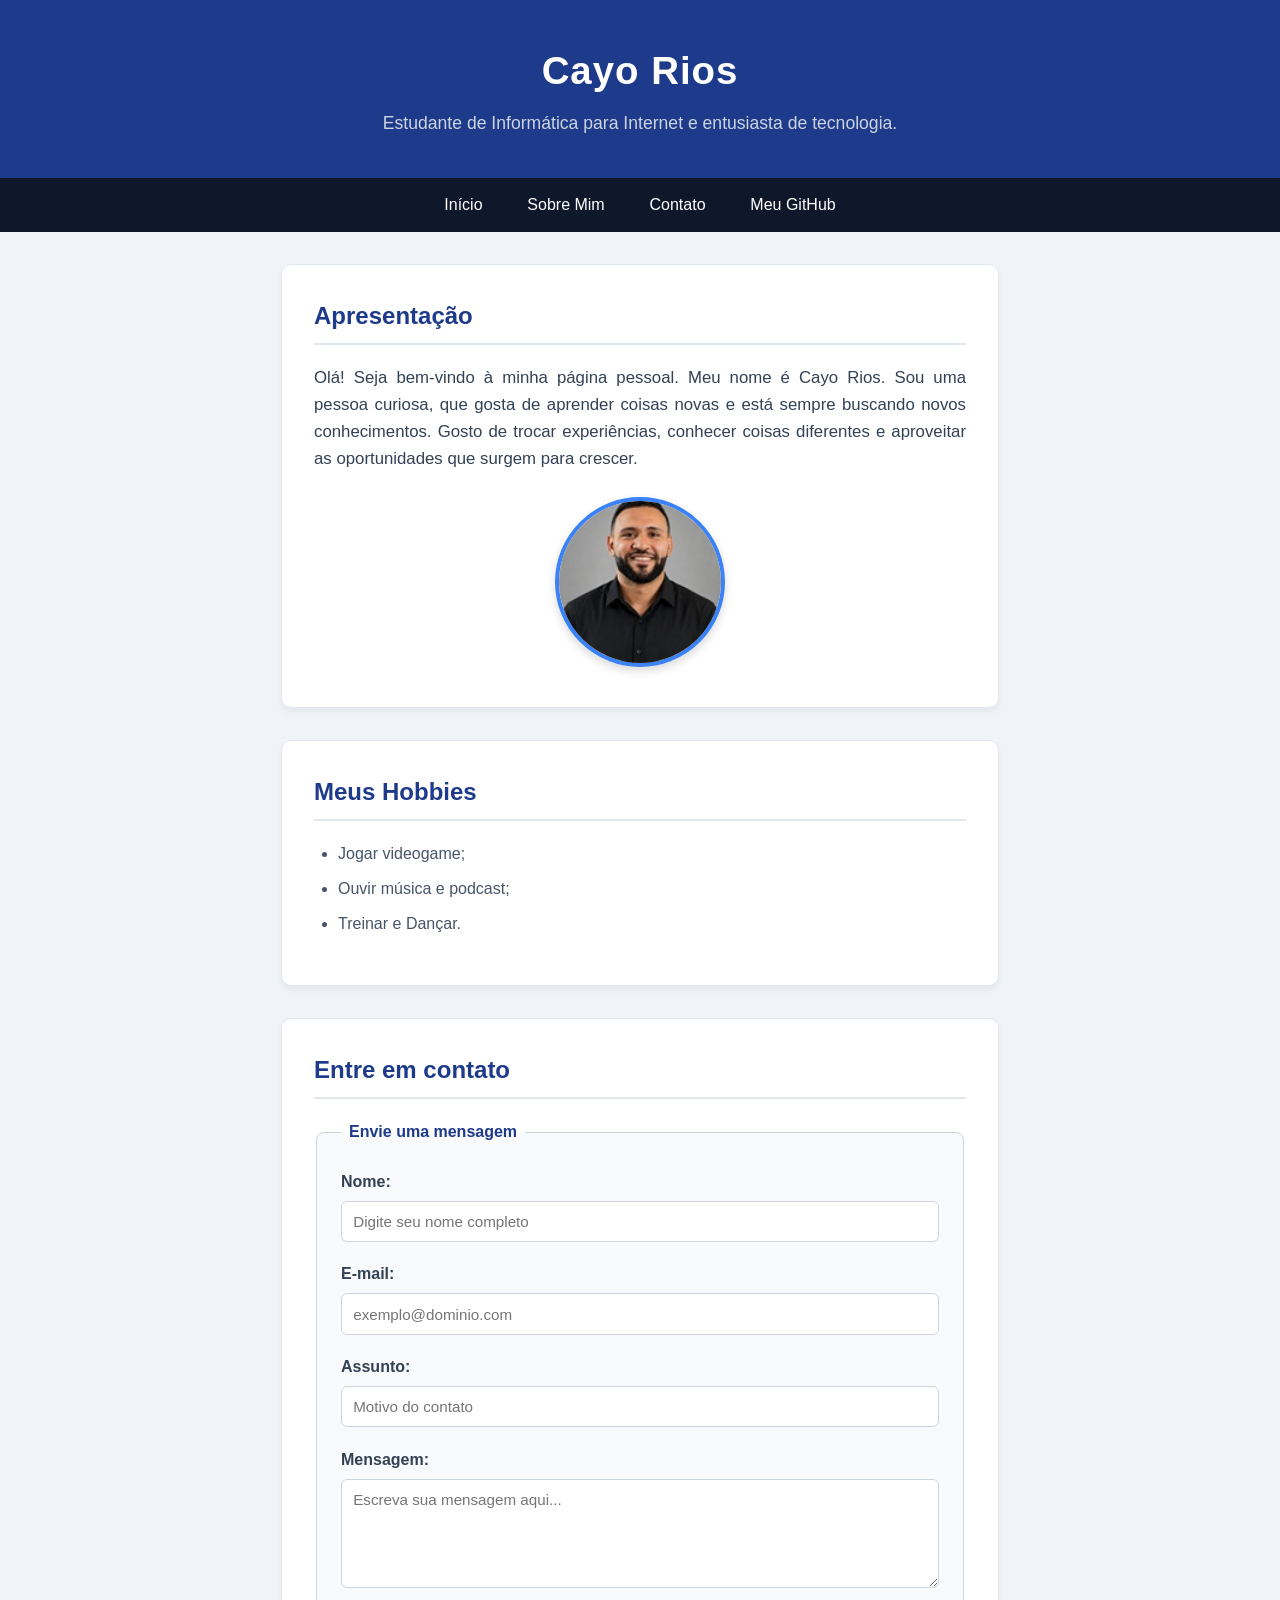
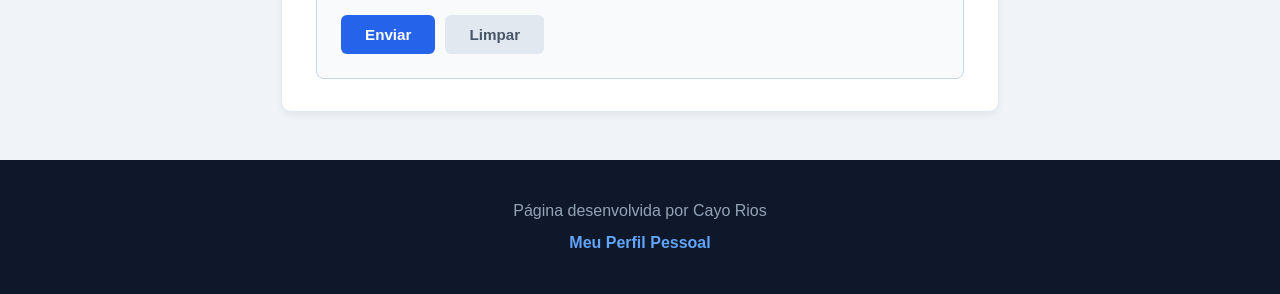
<file: index.html>
<!DOCTYPE html>
<html lang="pt-BR">
<head>
    <meta charset="UTF-8">
    <meta name="viewport" content="width=device-width, initial-scale=1.0">
    <title>Página Pessoal - Cayo Rios</title>
    <!-- 1. Vinculando a folha de estilos externa -->
    <link rel="stylesheet" href="style.css">
</head>
<body>

    <!-- Cabeçalho (Header) -->
    <header>
        <h1>Cayo Rios</h1>
        <p>Estudante de Informática para Internet e entusiasta de tecnologia.</p>
    </header>

    <!-- Navegação -->
    <nav>
        <ul>
            <li><a href="index.html">Início</a></li>
            <li><a href="sobre.html">Sobre Mim</a></li>
            <li><a href="#contato">Contato</a></li>
            <li><a href="https://github.com/techpazrios" target="_blank">Meu GitHub</a></li>
        </ul>
    </nav>

    <!-- Conteúdo principal -->
    <main>
        <!-- Apresentação -->
        <section class="secao-card">
            <h2>Apresentação</h2>
            <!-- Usando seletor de classe conforme pedido -->
            <p class="destaque">Olá! Seja bem-vindo à minha página pessoal. Meu nome é Cayo Rios. Sou uma pessoa curiosa, que gosta de aprender coisas novas e está sempre buscando novos conhecimentos. Gosto de trocar experiências, conhecer coisas diferentes e aproveitar as oportunidades que surgem para crescer.</p>
            <img src="img/foto.jpeg" alt="Foto de perfil de Cayo Rios" class="foto-perfil">
        </section>

        <!-- Hobbies ou Interesses -->
        <section class="secao-card">
            <h2>Meus Hobbies</h2>
            <ul class="lista-hobbies">
                <li>Jogar videogame;</li>
                <li>Ouvir música e podcast;</li>
                <li>Treinar e Dançar.</li>
            </ul>
        </section>

        <!-- Formulário de Contato -->
        <section id="contato" class="secao-card">
            <h2>Entre em contato</h2>
            <form action="#" method="post">
                <fieldset>
                    <legend>Envie uma mensagem</legend>

                    <div class="campo">
                        <label for="nome">Nome:</label>
                        <input type="text" id="nome" name="nome" required placeholder="Digite seu nome completo">
                    </div>

                    <div class="campo">
                        <label for="email">E-mail:</label>
                        <input type="email" id="email" name="email" required placeholder="exemplo@dominio.com">
                    </div>

                    <div class="campo">
                        <label for="assunto">Assunto:</label>
                        <input type="text" id="assunto" name="assunto" required placeholder="Motivo do contato">
                    </div>

                    <div class="campo">
                        <label for="mensagem">Mensagem:</label>
                        <textarea id="mensagem" name="mensagem" rows="5" required placeholder="Escreva sua mensagem aqui..."></textarea>
                    </div>

                    <div class="botoes">
                        <button type="submit">Enviar</button>
                        <button type="reset">Limpar</button>
                    </div>
                </fieldset>
            </form>
        </section>
    </main>

    <!-- Rodapé (Footer) -->
    <footer>
        <p>Página desenvolvida por Cayo Rios</p>
        <p><a href="https://www.instagram.com/cayogustavo/" target="_blank">Meu Perfil Pessoal</a></p>
    </footer>

</body>
</html>
</file>
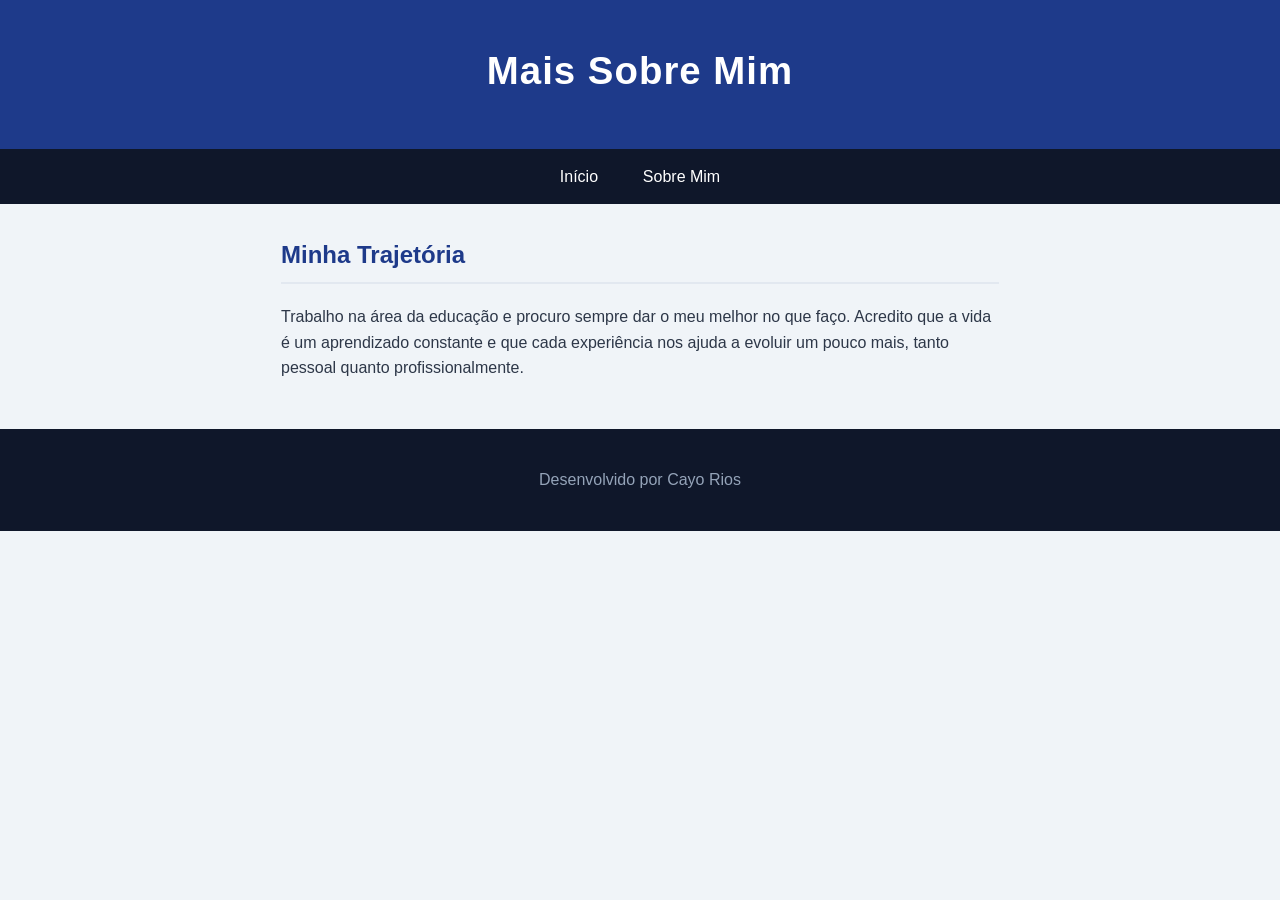
<file: sobre.html>
<!DOCTYPE html>
<html lang="pt-BR">
<head>
    <meta charset="UTF-8">
    <meta name="viewport" content="width=device-width, initial-scale=1.0">
    <title>Sobre Mim</title>
<head>
    <meta charset="UTF-8">
    <meta name="viewport" content="width=device-width, initial-scale=1.0">
    <title>Sobre Mim - Cayo Rios</title>
    <!-- Adicione esta linha: -->
    <link rel="stylesheet" href="style.css">
</head>
<body>

    <header>
        <h1>Mais Sobre Mim</h1>
    </header>

    <nav>
        <ul>
            <li><a href="index.html">Início</a></li>
            <li><a href="sobre.html">Sobre Mim</a></li>
        </ul>
    </nav>

    <main>
        <section>
            <h2>Minha Trajetória</h2>
            <p>Trabalho na área da educação e procuro sempre dar o meu melhor no que faço. Acredito que a vida é um aprendizado constante e que cada experiência nos ajuda a evoluir um pouco mais, tanto pessoal quanto profissionalmente.</p>
        </section>
    </main>

    <footer>
        <p>Desenvolvido por Cayo Rios</p>
    </footer>

</body>
</html>
</file>
<file: style.css>
/* ============================================================
   1. CONFIGURAÇÕES GERAIS E FONTES
   ============================================================ */
* {
    box-sizing: border-box;
}

body {
    font-family: 'Segoe UI', Roboto, Helvetica, Arial, sans-serif;
    line-height: 1.6;
    background-color: #f0f4f8;
    color: #2d3748;
    margin: 0;
    padding: 0;
}

/* ============================================================
   2. CABEÇALHO E TÍTULOS (Requisito 2)
   ============================================================ */
header {
    background-color: #1e3a8a; /* Azul marinho elegante */
    color: #ffffff;
    text-align: center;
    padding: 2.5rem 1rem;
}

header h1 {
    font-size: 2.4rem;
    margin: 0 0 0.5rem 0;
    letter-spacing: 1px;
}

header p {
    font-size: 1.1rem;
    margin: 0;
    color: #cbd5e1;
}

h2 {
    color: #1e3a8a;
    font-size: 1.5rem;
    border-bottom: 2px solid #e2e8f0;
    padding-bottom: 0.5rem;
    margin-top: 0;
}

/* ============================================================
   3. NAVEGAÇÃO COM EFEITO HOVER (Requisito 7)
   ============================================================ */
nav {
    background-color: #0f172a; /* Tom escuro */
}

nav ul {
    list-style: none;
    margin: 0;
    padding: 0;
    display: flex;
    justify-content: center;
    flex-wrap: wrap;
}

nav li {
    margin: 0;
}

nav a {
    display: block;
    color: #ffffff;
    text-decoration: none;
    padding: 0.9rem 1.4rem;
    font-weight: 500;
    transition: background-color 0.3s ease, color 0.3s ease;
}

/* Pseudoclasse :hover exigida pelo professor */
nav a:hover {
    background-color: #3b82f6; /* Azul claro ao passar o mouse */
    color: #ffffff;
}

/* ============================================================
   4. CONTEÚDO PRINCIPAL E SEÇÕES (Requisitos 3 e 6)
   ============================================================ */
main {
    max-width: 750px;
    margin: 2rem auto;
    padding: 0 1rem;
}

/* Seções em cartões com sombra, borda e espaçamentos */
.secao-card {
    background-color: #ffffff;
    border: 1px solid #e2e8f0;
    border-radius: 10px;
    padding: 2rem;
    margin-bottom: 2rem;
    box-shadow: 0 4px 6px rgba(0, 0, 0, 0.05);
}

/* Seletor de classe para o parágrafo de apresentação */
.destaque {
    font-size: 1.05rem;
    text-align: justify;
    color: #334155;
}

/* Estilização da lista de hobbies */
.lista-hobbies {
    padding-left: 1.5rem;
}

.lista-hobbies li {
    margin-bottom: 0.6rem;
    color: #475569;
}

/* ============================================================
   5. IMAGEM PESSOAL (Requisito 4)
   ============================================================ */
.foto-perfil {
    width: 170px;
    height: 170px;
    object-fit: cover;
    border-radius: 50%; /* Torna a imagem circular */
    border: 4px solid #3b82f6; /* Borda azul ao redor */
    display: block;
    margin: 1.5rem auto 0.5rem auto;
    box-shadow: 0 4px 10px rgba(0, 0, 0, 0.15);
}

/* ============================================================
   6. FORMULÁRIO DE CONTATO (Requisito 5)
   ============================================================ */
fieldset {
    border: 1.5px solid #cbd5e1;
    border-radius: 8px;
    padding: 1.5rem;
    background-color: #f8fafc; /* Fundo diferenciado para o formulário */
}

legend {
    font-weight: bold;
    color: #1e3a8a;
    padding: 0 0.5rem;
}

.campo {
    margin-bottom: 1.2rem;
}

label {
    display: block;
    font-weight: 600;
    margin-bottom: 0.4rem;
    color: #334155;
}

input[type="text"],
input[type="email"],
textarea {
    width: 100%;
    padding: 0.7rem;
    border: 1px solid #cbd5e1;
    border-radius: 6px;
    font-family: inherit;
    font-size: 0.95rem;
    transition: border-color 0.2s;
}

/* Realce quando o usuário clica no campo */
input:focus,
textarea:focus {
    outline: none;
    border-color: #3b82f6;
    box-shadow: 0 0 0 2px rgba(59, 130, 246, 0.2);
}

textarea {
    resize: vertical;
}

/* Botões Enviar e Limpar */
.botoes {
    display: flex;
    gap: 10px;
    margin-top: 1rem;
}

button {
    padding: 0.7rem 1.5rem;
    font-size: 0.95rem;
    font-weight: bold;
    border: none;
    border-radius: 6px;
    cursor: pointer;
    transition: background-color 0.2s ease;
}

button[type="submit"] {
    background-color: #2563eb;
    color: #ffffff;
}

button[type="submit"]:hover {
    background-color: #1d4ed8;
}

button[type="reset"] {
    background-color: #e2e8f0;
    color: #475569;
}

button[type="reset"]:hover {
    background-color: #cbd5e1;
}

/* ============================================================
   7. RODAPÉ (Requisito 7)
   ============================================================ */
footer {
    background-color: #0f172a;
    color: #94a3b8;
    text-align: center;
    padding: 2rem 1rem;
    margin-top: 3rem;
}

footer p {
    margin: 0.4rem 0;
}

footer a {
    color: #60a5fa;
    text-decoration: none;
    font-weight: bold;
}

footer a:hover {
    text-decoration: underline;
    color: #93c5fd;
}
</file>
